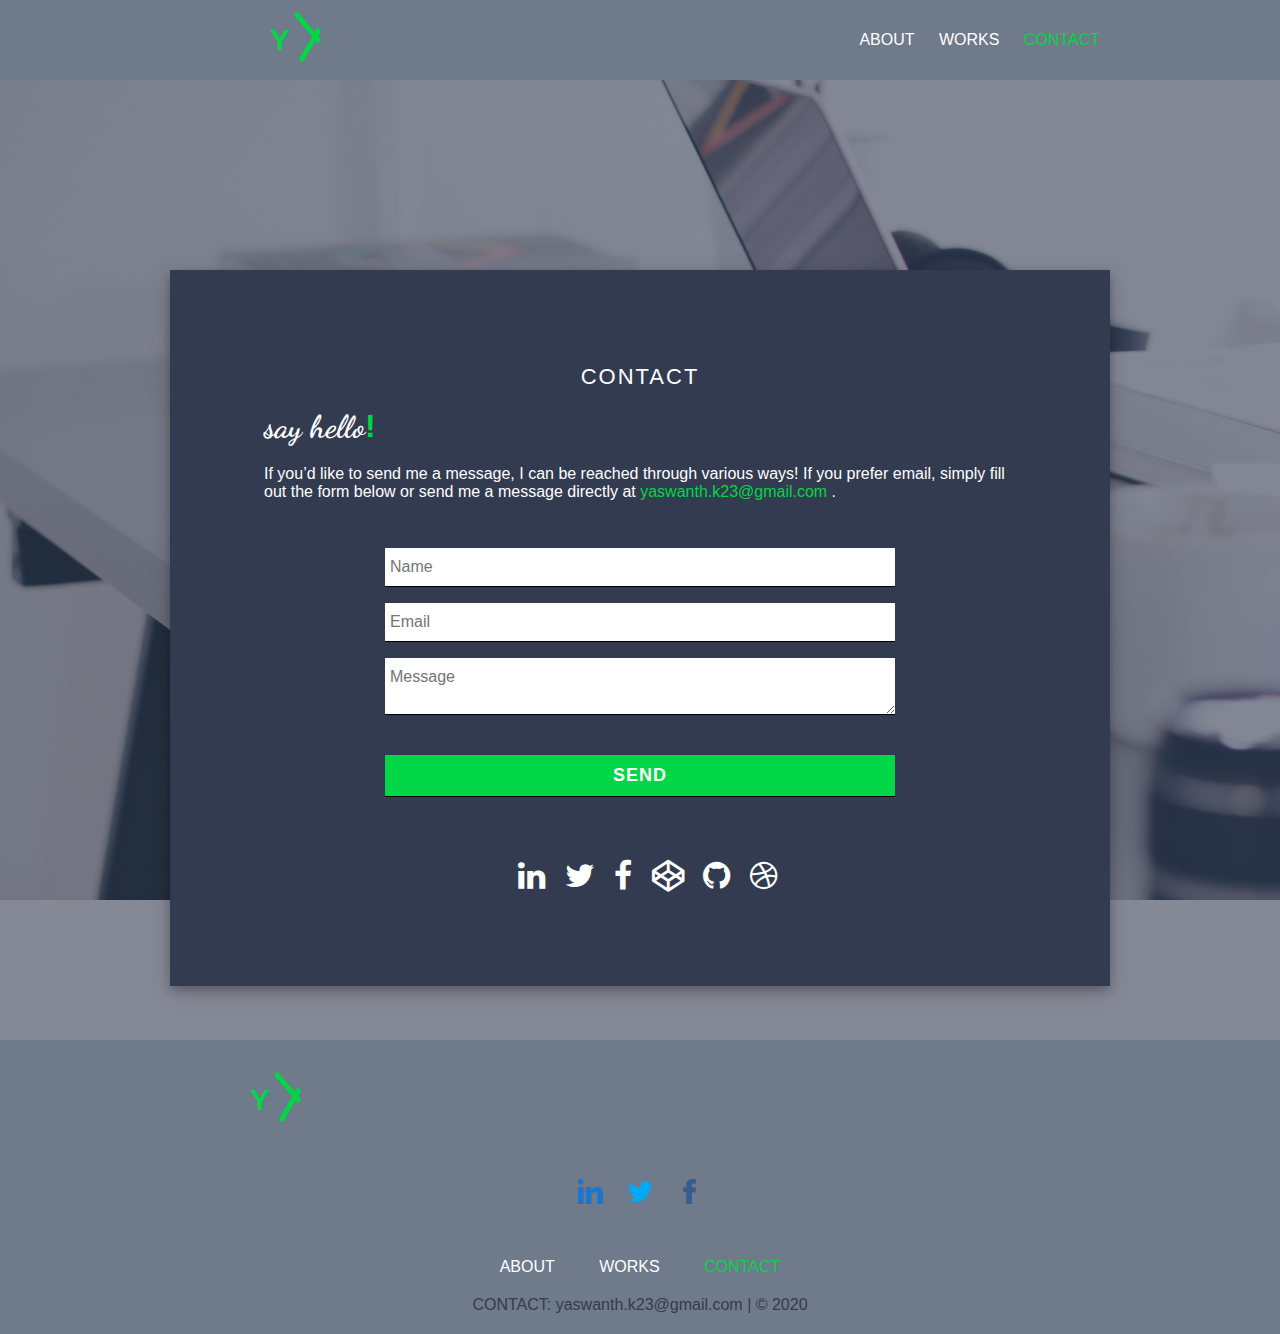
<file: contact.html>
<!DOCTYPE html>
<html lang="en" dir="ltr">
  <head>
    <meta charset="utf-8">
    <title>Yaswanth</title>
    <link rel="shortcut icon" type="text" href="icon.png">
    <link rel="stylesheet" href="style2.css">
    <meta name="viewport" content="width=device-width, initial-scale=1">
    <link rel="stylesheet" href="https://use.fontawesome.com/releases/v5.6.1/css/all.css">
    <link rel="stylesheet" href="https://cdnjs.cloudflare.com/ajax/libs/font-awesome/4.7.0/css/font-awesome.min.css">
    <link href="https://fonts.googleapis.com/css?family=Dancing+Script|Kanit&display=swap" rel="stylesheet">
  </head>
  <body>

  <div class="header">
    <h2 class="logo">Y</h2><img class="logoimg" src="logo.png">
    <input type="checkbox" id="chk">
    <label for="chk" class="show-menu-btn">
      <i class="fas fa-ellipsis-h"></i>
    </label>

    <ul class="menu">
      <a href="index.html">About</a>
      <a href="works.html">Works</a>
      <a href="contact.html" style="color: #00D646">Contact</a>
      <label for="chk" class="hide-menu-btn">
        <i class="fas fa-times"></i>
      </label>
    </ul>
  </div>
  <div class="section">
    <div class="section-overlay">
    </div>
  </div>
<div class="contact-box">
        <div class="contact-title">
          <p>Contact</p><br>
          <h1 style="font-family: 'Dancing Script', cursive;">say hello<span class="comma">!</span></h1>
        </div>
        <div class="contact-info">
          <p>If you’d like to send me a message, I can be reached through various ways! If you prefer email, simply fill out the form below or send me a message directly at <span class="comma">yaswanth.k23@gmail.com</span> .</p>
          <div class="contact-form">
            <form action="https://formspree.io/yaswanth.k23@gmail.com" method="post" id="contact-form">
              <input type="text" id="form-control" class="form-control" name="name" placeholder="Name" required><br>
              <input type="email" id="form-control" class="form-control" name="email" placeholder="Email" required><br>
              <textarea name="message" id="form-control" class="form-control" placeholder="Message" row="4" required></textarea><br>
              <input type="submit" id="form-control-submit" class="form-control submit" value="Send">
            </form>
          </div>
          <div class="contact-social">
            <ul>
            <li><a id="linkedin" href="https://www.linkedin.com/in/yaswanth-k-6ba513111/" target="_blank"><i class="fa fa-linkedin fa-2x" aria-hidden="true"></i></a></li>
            <li><a id="twitter" href="https://twitter.com/yashvant23" target="_blank"><i class="fa fa-twitter fa-2x" aria-hidden="true"></i></a></li>
            <li><a id="facebook" href="https://www.facebook.com/yaswanth.harsha.54"><i class="fa fa-facebook fa-2x" aria-hidden="true"></i></a></li>
            <li><a id="codepen" href="https://codepen.io/yashvant23/" target="_blank"><i class="fa fa-codepen fa-2x" aria-hidden="true"></i></a></li>
            <li><a id="github" href="https://github.com/yaswanth23?tab=repositories" target="_blank"><i class="fa fa-github fa-2x" aria-hidden="true"></i></a></li>
            <li><a id="dribble" href="https://dribbble.com/yaashvant23" target="_blank"><i class="fa fa-dribbble fa-2x" aria-hidden="true"></i></a></li>
            </ul>
          </div>
        </div>
      </div>
<footer>
  <div class="footer-logo">
    <h2 class="logo">Y</h2><img class="logoimg" src="logo.png">
  </div>
  <div class="footer-social">
    <ul>
      <li><a href="https://www.linkedin.com/in/yaswanth-k-6ba513111/" target="_blank"><img src="linkedin.png" height="25px" width="25px"></a></li>
      <li><a href="https://twitter.com/yashvant23" target="_blank"><img src="twitter.png" alt="twitter" height="25px" width="25px"></a></li>
      <li><a href="https://www.facebook.com/yaswanth.harsha.54"><img src="facebook.png" height="25px" width="25px"></a></li>
    </ul>
  </div>
  <div class="footer-menu">
    <ul>
      <li><a href="index.html">About</a></li>
      <li><a href="works.html">Works</a></li>
      <li><a href="contact.html"  style="color: #00D646">Contact</a></li>
    </ul>
  </div>
  <div class="footer-details">
    <p>CONTACT: yaswanth.k23@gmail.com  | &copy; 2020</p>
  </div>
</footer>
  </body>
</html>
</file>
<file: style2.css>
*{
  margin: 0;
  padding: 0;
  font-family: "montserrat",sans-serif;
}
html{
  scroll-behavior: smooth;
}
.header{
  height: 80px;
  background: #6F7A8A;
  padding: 0 20px;
  color: #fff;

}
.logo{
  line-height: 80px;
  float: left;
  padding-left: 250px;
  color: #00D646;
  font-weight: 600;
  font-size: 30px;
  text-transform: uppercase;
}
.logoimg{
margin-left: -20px;
padding-top: 5px;
height: 80px;
width: 80px;

}

.menu{
  float: right;
  padding-right: 150px;
  line-height: 80px;
  z-index: 10;
}
.menu a{
  color: #fff;
  text-transform: uppercase;
  text-decoration: none;
  padding: 0 10px;
  transition: 0.4s;
}
.show-menu-btn,.hide-menu-btn{
  transition: 0.4s;
  font-size: 30px;
  cursor: pointer;
  display: none;
}
.show-menu-btn{
  float: right;
}
.show-menu-btn i{
  line-height: 100px;
}
.menu a:hover,
.show-menu-btn:hover,
.hide-menu-btn:hover{
  color: #00D646;
}
#chk{
  position: absolute;
  visibility: hidden;
  z-index: -1111;
}

@media screen and (max-width:800px) {
  .show-menu-btn,.hide-menu-btn{
    display: block;
  }
  .logo{
    padding-left: 10px;
  }
  .menu{
    position: fixed;
    width: 100%;
    height: 100vh;
    background: #333;
    right: -100%;
    top: 0;
    text-align: center;
    padding: 80px 0;
    line-height: normal;
    transition: 0.7s;
    z-index: 10;
  }
  .menu a{
    display: block;
    padding: 20px;
  }
  .hide-menu-btn{
    position: absolute;
    top: 40px;
    right: 40px;
  }
  #chk:checked ~ .menu{
    right: 0;
  }
}
.section{
    width: 100%;
  height: 960px;
  background-image: url('bk6.jpg');
  background-size: cover;
  background-position: center center;
  background-attachment: fixed;
  position: relative;
  z-index: -10;
}
.section-overlay{
  position: absolute;
  background-color: rgba(51, 59, 80, 0.6);
  height: 100%;
  width: 100%;
  z-index: -5;
}
.comma{
  color: #00D646;
}
.contact-box{
  position: absolute;
  width: 940px;
  height: auto;
  background-color: #333B50;
  margin: auto;
  top: 30%;
  left: 0;
  right: 0;
  z-index: 0;
  box-shadow: 0 4px 8px 0 rgba(0, 0, 0, 0.2), 0 6px 20px 0 rgba(0, 0, 0, 0.19);
}
@media screen and (max-width:800px){
 .contact-box{
  top: 25%;
  width: 100%;
 } 
 .section{
  height: 700px;
 }
 .contact-form{
  text-align: center;
  align-items: center;
z-index: 0;
margin-top: 5%;
 }
 #form-control{
  width: 300px;
  background: #fff;
  border: none;
  outline: none;
  font-size: 11px;
  padding: 8px 3px 8px 3px;
  border-bottom: 1px solid black;
  margin-bottom: 16px;
}
#form-control-submit{
  background: #00D646;
  color: #fff;
  font-size: 12px;
  font-weight: bold;
  letter-spacing: 1px;
  margin-top: 10px;
  width: 70px;
  padding:  8px 3px;
  text-transform: uppercase;
}
}
.contact-title{
  color: #fff;
  font-family: "montserrat",sans-serif;
}
.contact-title p{
  text-transform: uppercase;
  font-size: 22px;
  letter-spacing: 2px;
  margin-top: 10%;
  text-align: center;
}
.contact-title h1{
  padding-left: 10%;
  font-size: 32px;
}
.contact-info p{
  padding-left: 10%;
  color: #fff;
  padding-right: 10%;
  padding-top: 2%;
}
.contact-form{
  text-align: center;
  align-items: center;
  margin-top: 5%;
  z-index: 0;
}
.form-control{
  width: 500px;
  background: #fff;
  border: none;
  outline: none;
  font-size: 16px;
  padding: 10px 5px 10px 5px;
  border-bottom: 1px solid black;
  margin-bottom: 16px;
}
form .submit{
  background: #00D646;
  color: #fff;
  cursor: pointer;
  font-size: 18px;
  font-weight: bold;
  letter-spacing: 1px;
  margin-top: 20px;
  width: 510px;
  text-transform: uppercase;
}
form .submit:hover{
  background: #6F7A8A;
}


footer{
  background: #6F7A8A;
  width: 100%;
  height: auto;
  padding: 20px 0;
}
.footer-social{
  width: 100%;
  height: auto;
  margin: auto;
}
.footer-social ul{
  margin: 0;
  padding: 0;
  text-align: center;
}
.footer-social ul li{
  display: inline-block;
  margin: 30px 10px;
}
.footer-menu{
  width: 100%;
  height: auto;
  margin: auto;
  margin-top: 20px;
}
.footer-menu ul{
  margin: 0;
  padding: 0;
  text-align: center;
}
.footer-menu ul li{
  display: inline-block;
  margin: 0px 20px;
}
.footer-menu ul li a{
  text-decoration: none;
  color: #fff;
  text-transform: uppercase;
}
.footer-menu ul li a:hover{
  color: #00D646;
}
.footer-details{
  margin: 0;
  padding: 0;
  margin-top: 20px;
  text-align: center;
}
.footer-details p{
  color: #333B50;
}

.contact-social{
  margin-top: 5%;
  margin-bottom: 10%;
  text-align: center;
  align-items: center;
}
.contact-social ul li {
  display: inline-block;
}
.contact-social ul li{
  padding-left: 15px;
}
.contact-social ul li a{
  color: #fff;
}
#linkedin:hover{
  color: #0077B5;
}
#twitter:hover{
  color: #00acee;
}
#facebook:hover{
  color: #3b5998;
}
#github:hover{
  color: #000;
}
#codepen:hover{
  color: #000;
}
#dribble:hover{
  color: #ea4c89;
}
</file>
